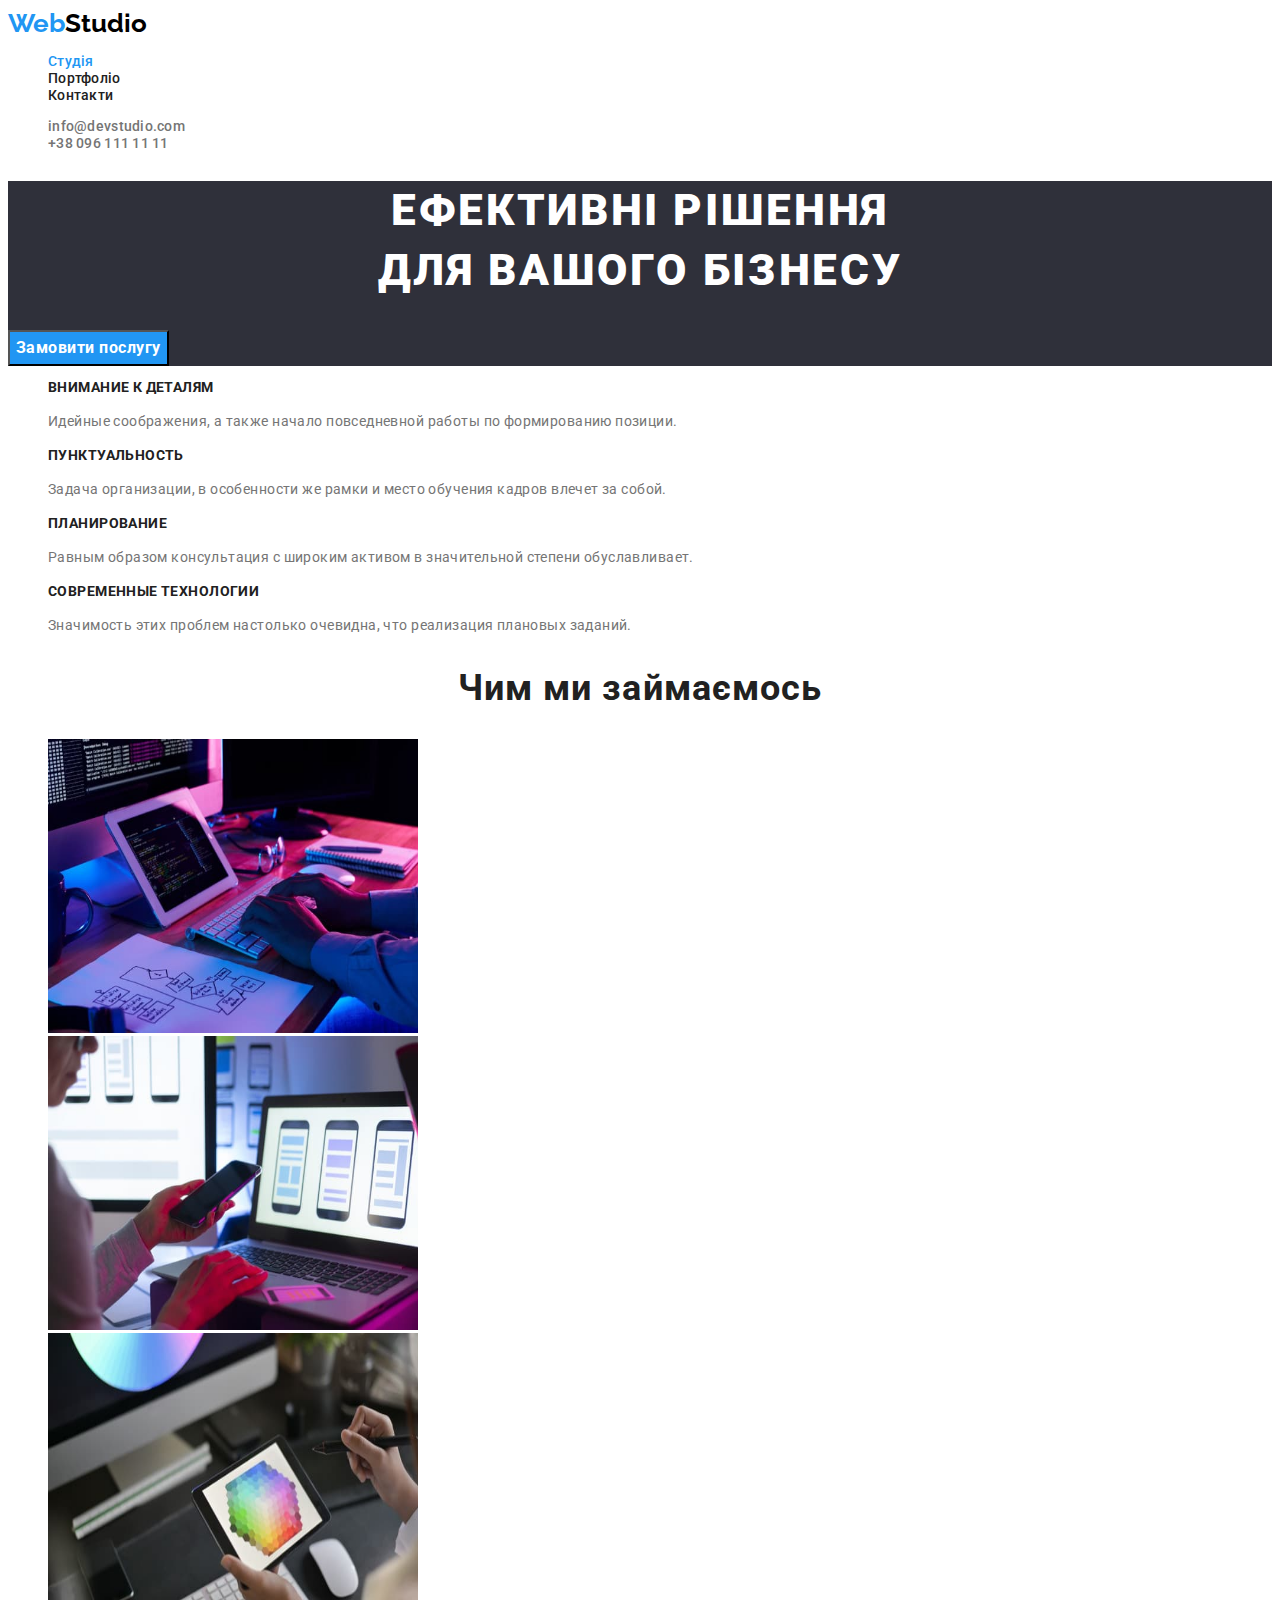
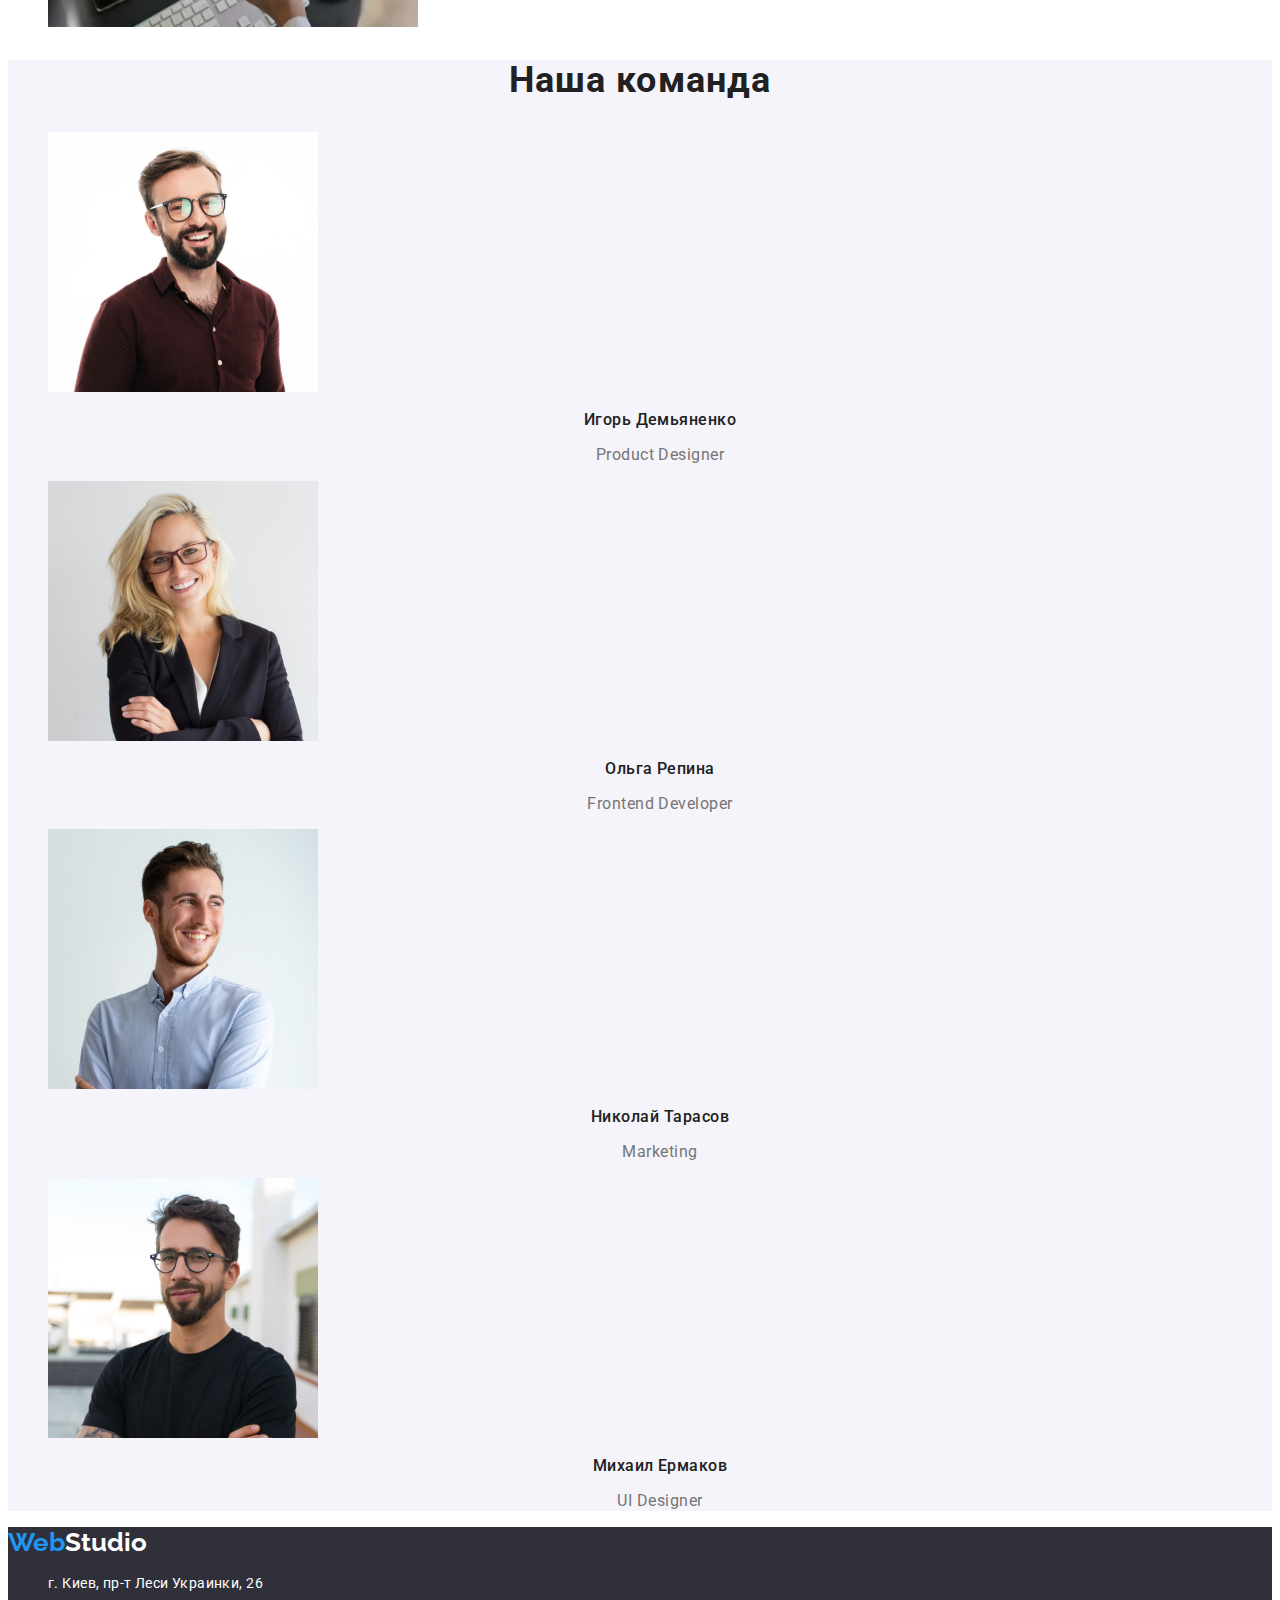
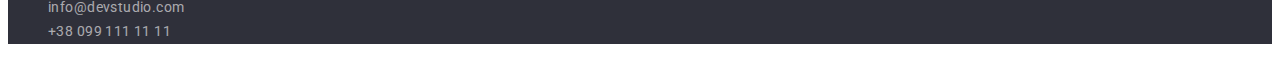
<file: index.html>
<!DOCTYPE html>
<html lang="ru">
  <head>
    <meta charset="UTF-8" />
    <meta http-equiv="X-UA-Compatible" content="IE=edge" />
    <meta name="viewport" content="width=device-width, initial-scale=1.0" />
    <link rel="preconnect" href="https://fonts.googleapis.com" />
    <link rel="preconnect" href="https://fonts.gstatic.com" crossorigin />
    <title>hwone</title>
    <link
      href="https://fonts.googleapis.com/css2?family=Raleway:wght@700&family=Roboto:wght@400;500;700;900&display=swap"
      rel="stylesheet"
    />
    <link rel="stylesheet" href="./css/styles.css" />
  </head>
  <body>
    <!-- Верхня лінія -->
    <header class="header">
      <nav>
        <a href="./index.html" class="logo link"
          ><span class="logo-blue">Web</span><span class="logo-black">Studio</span></a
        >
        <ul class="list">
          <li><a href="#" class="nav-text current link">Студія</a></li>
          <li><a href="portfolio.html" class="nav-text link">Портфоліо</a></li>
          <li><a href="#" class="nav-text link">Контакти</a></li>
        </ul>
      </nav>

      <ul class="list">
        <li>
          <a href="mailto:info@devstudio.com" class="nav-text nav-contact link"
            >info@devstudio.com</a
          >
        </li>
        <li><a href="tel:+380961111111" class="nav-text nav-contact link">+38 096 111 11 11</a></li>
      </ul>
    </header>

    <!-- Шапка -->
    <main>
      <section class="main-baner">
        <h1 class="baner-text">
          Ефективні рішення <br />
          для вашого бізнесу
        </h1>
        <button type="button" class="button-baner">Замовити послугу</button>
      </section>

      <!-- Особливості -->
      <section>
        <h2 class="visually-hidden">Особливості</h2>
        <ul class="list">
          <li>
            <h3 class="specifics">Внимание к деталям</h3>
            <p class="specifics-text">
              Идейные соображения, а также начало повседневной работы по формированию позиции.
            </p>
          </li>

          <li>
            <h3 class="specifics">Пунктуальность</h3>
            <p class="specifics-text">
              Задача организации, в особенности же рамки и место обучения кадров влечет за собой.
            </p>
          </li>

          <li>
            <h3 class="specifics">Планирование</h3>
            <p class="specifics-text">
              Равным образом консультация с широким активом в значительной степени обуславливает.
            </p>
          </li>

          <li>
            <h3 class="specifics">Современные технологии</h3>
            <p class="specifics-text">
              Значимость этих проблем настолько очевидна, что реализация плановых заданий.
            </p>
          </li>
        </ul>
      </section>

      <!-- Чим ми займаємось -->
      <section>
        <h2 class="works">Чим ми займаємось</h2>
        <ul class="list">
          <li>
            <img src="images/box1.jpg" width="370" height="294" alt="box1" />
          </li>
          <li>
            <img src="images/box2.jpg" width="370" height="294" alt="box2" />
          </li>
          <li>
            <img src="images/box3.jpg" width="370" height="294" alt="box3" />
          </li>
        </ul>
      </section>

      <!-- Наша команда -->
      <section class="about-us">
        <h2 class="teem">Наша команда</h2>
        <ul class="list">
          <li>
            <img src="images/img-3.jpg" alt="teamcard1" width="270" height="260" />
            <h3 class="member">Игорь Демьяненко</h3>
            <p class="position">Product Designer</p>
          </li>

          <li>
            <img src="images/img-2.jpg" alt="teamcard2" width="270" height="260" />
            <h3 class="member">Ольга Репина</h3>
            <p class="position">Frontend Developer</p>
          </li>

          <li>
            <img src="images/img-1.jpg" alt="teamcard3" width="270" height="260" />
            <h3 class="member">Николай Тарасов</h3>
            <p class="position">Marketing</p>
          </li>

          <li>
            <img src="images/img.jpg" alt="teamcard4" width="270" height="260" />
            <h3 class="member">Михаил Ермаков</h3>
            <p class="position">UI Designer</p>
          </li>
        </ul>
      </section>
    </main>

    <!-- Підвал -->
    <footer class="footer">
      <a href="./index.html" class="logo link"
        ><span class="logo-blue">Web</span><span class="logo-white">Studio</span></a
      >
      <address>
        <ul class="list">
          <li>
            <a
              class="address nav-text link"
              href="https://goo.gl/maps/oR3F1YAG6LvCoMsa9"
              target="_blank"
              rel="noopener noreferrer"
              >г. Киев, пр-т Леси Украинки, 26</a
            >
          </li>
          <li>
            <a class="contacts nav-text link" href="mailto:info@example.com">info@devstudio.com</a>
          </li>
          <li><a class="contacts nav-text link" href="tel:+380991111111">+38 099 111 11 11</a></li>
        </ul>
      </address>
    </footer>
  </body>
</html>
</file>
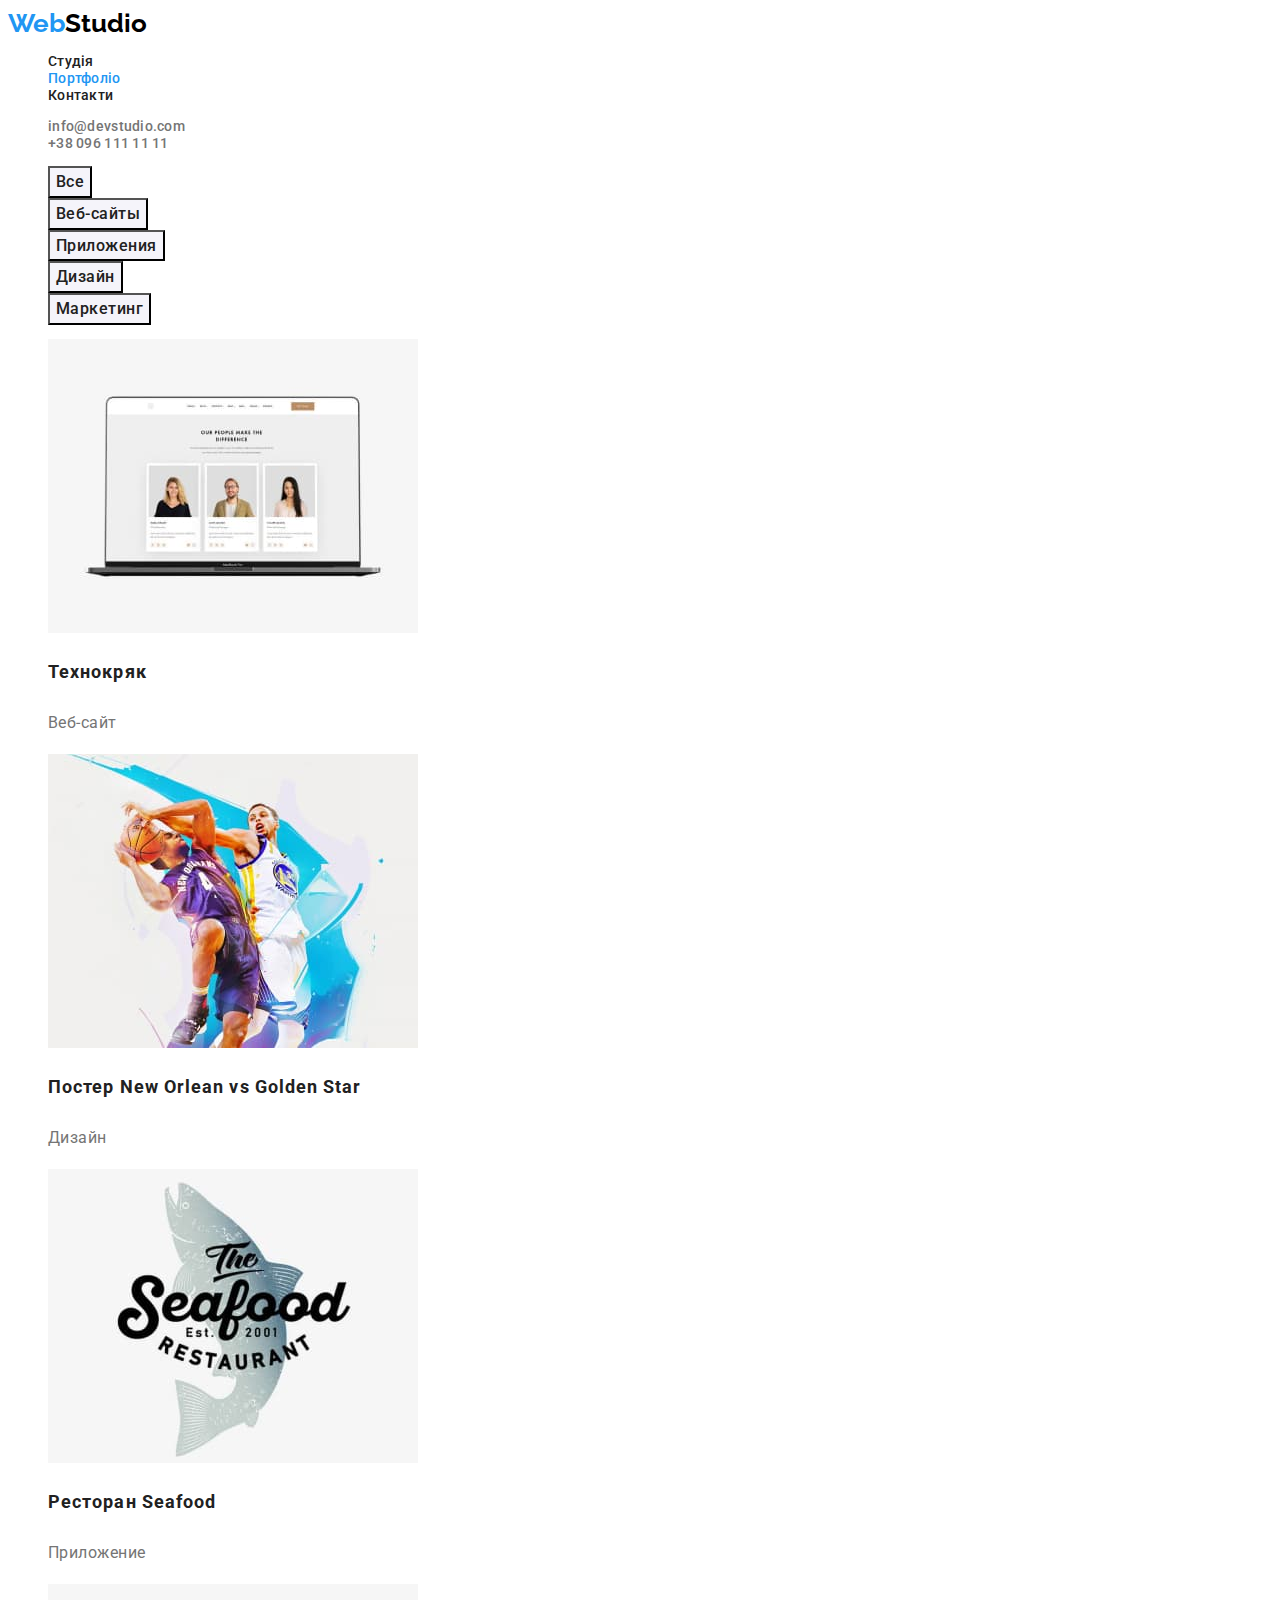
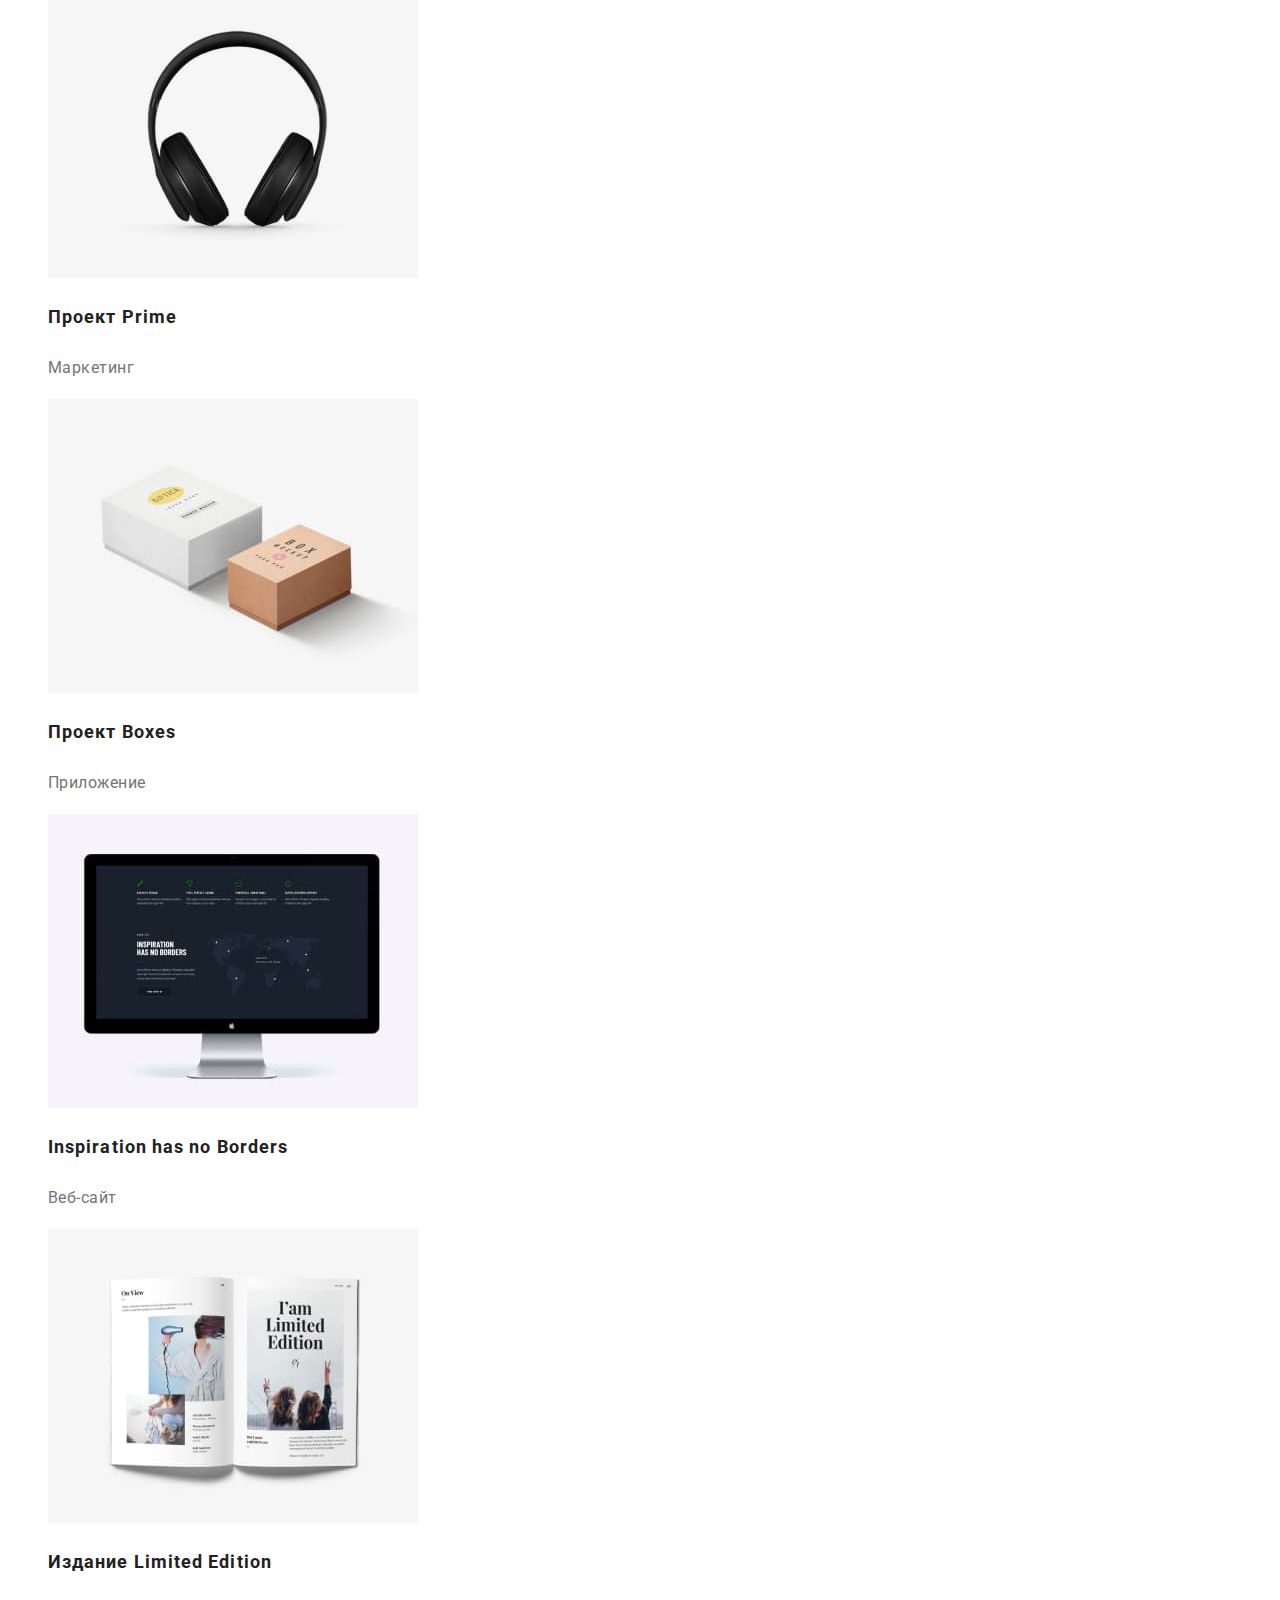
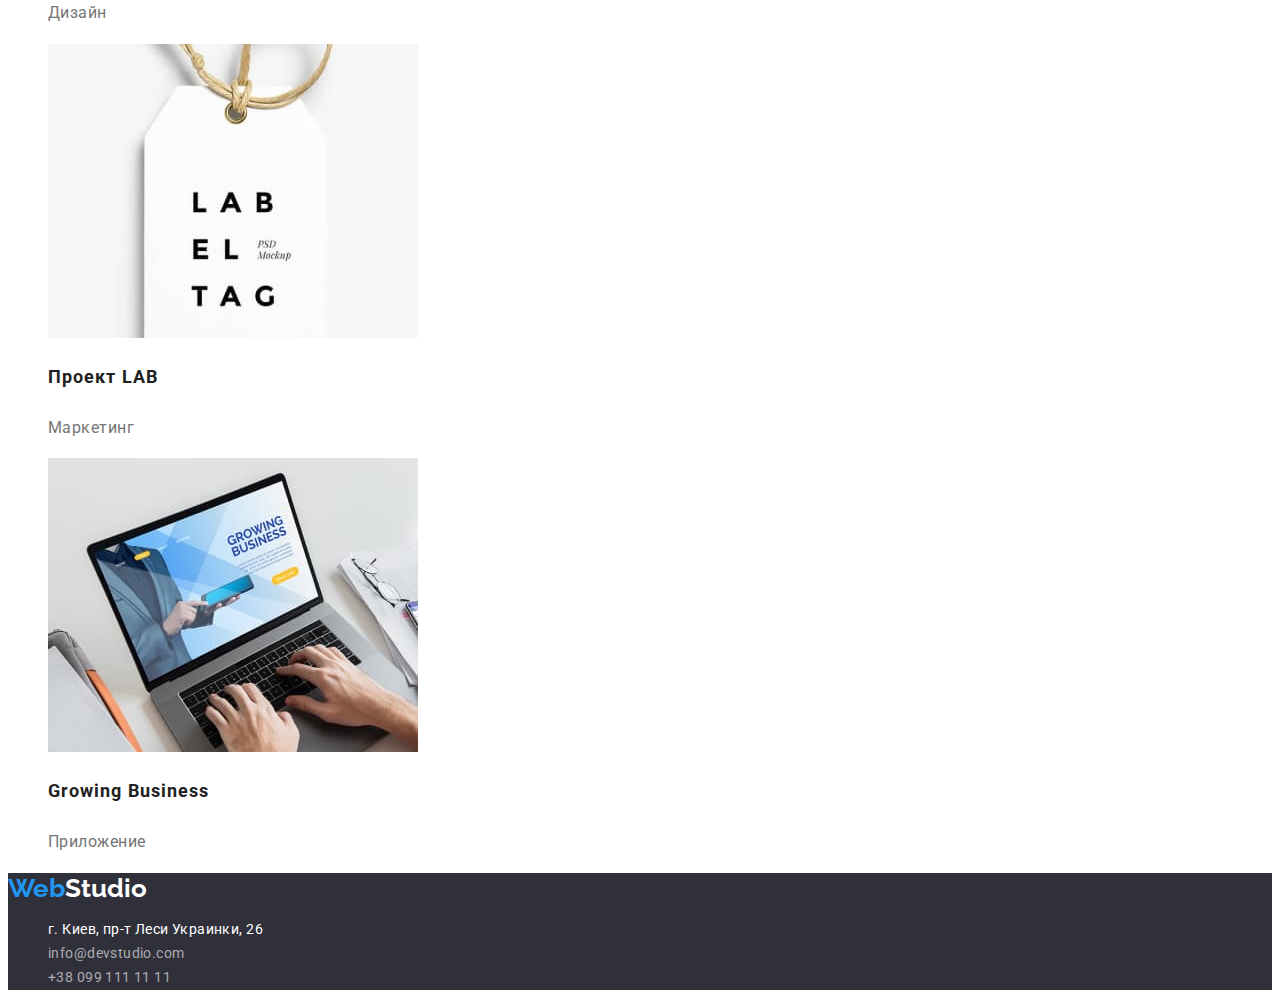
<file: portfolio.html>
<!DOCTYPE html>
<html lang="ru">
  <head>
    <meta charset="UTF-8" />
    <meta http-equiv="X-UA-Compatible" content="IE=edge" />
    <meta name="viewport" content="width=device-width, initial-scale=1.0" />
    <title>hwone</title>
    <link
      href="https://fonts.googleapis.com/css2?family=Raleway:wght@700&family=Roboto:wght@400;500;700;900&display=swap"
      rel="stylesheet"
    />
    <link rel="stylesheet" href="./css/styles.css" />
  </head>
  <body>
    <!-- Верхня лінія -->
    <header>
      <nav>
        <a href="./index.html" class="logo link"
          ><span class="logo-blue">Web</span><span class="logo-black">Studio</span></a
        >
        <ul class="list">
          <li><a href="index.html" class="nav-text link">Студія</a></li>
          <li><a href="#" class="nav-text current link">Портфоліо</a></li>
          <li><a href="#" class="nav-text link">Контакти</a></li>
        </ul>
      </nav>

      <ul class="list">
        <li>
          <a href="mailto:info@devstudio.com" class="nav-text nav-contact link"
            >info@devstudio.com</a
          >
        </li>
        <li><a href="tel:+380961111111" class="nav-text nav-contact link">+38 096 111 11 11</a></li>
      </ul>
    </header>

    <main>
      <section>
        <h1 class="visually-hidden">Портфолио</h1>
        <ul class="list">
          <li><button type="button" class="btn">Все</button></li>
          <li><button type="button" class="btn">Веб-сайты</button></li>
          <li><button type="button" class="btn">Приложения</button></li>
          <li><button type="button" class="btn">Дизайн</button></li>
          <li><button type="button" class="btn">Маркетинг</button></li>
        </ul>
      

      
        <ul class="list">
          <li>
            <a>
              <img src="./images/Portfolio/img1.jpg" alt="box1" width="370" />
              <h3 class="example">Технокряк</h3>
              <p class="direction">Веб-сайт</p>
            </a>
          </li>

          <li>
            <a>
              <img src="./images/Portfolio/img2.jpg" alt="box2" width="370" />
              <h3 class="example">Постер New Orlean vs Golden Star</h3>
              <p class="direction">Дизайн</p>
            </a>
          </li>

          <li>
            <a>
              <img src="./images/Portfolio/img3.jpg" alt="box3" width="370" />
              <h3 class="example">Ресторан Seafood</h3>
              <p class="direction">Приложение</p>
            </a>
          </li>

          <li>
            <a>
              <img src="./images/Portfolio/img4.jpg" alt="box4" width="370" />
              <h3 class="example">Проект Prime</h3>
              <p class="direction">Маркетинг</p>
            </a>
          </li>

          <li>
            <a>
              <img src="./images/Portfolio/img5.jpg" alt="box5" width="370" />
              <h3 class="example">Проект Boxes</h3>
              <p class="direction">Приложение</p>
            </a>
          </li>

          <li>
            <a>
              <img src="./images/Portfolio/img6.jpg" alt="box6" width="370" />
              <h3 class="example">Inspiration has no Borders</h3>
              <p class="direction">Веб-сайт</p>
            </a>
          </li>

          <li>
            <a>
              <img src="./images/Portfolio/img7.jpg" alt="box7" width="370" />
              <h3 class="example">Издание Limited Edition</h3>
              <p class="direction">Дизайн</p>
            </a>
          </li>

          <li>
            <a>
              <img src="./images/Portfolio/img8.jpg" alt="box8" width="370" />
              <h3 class="example">Проект LAB</h3>
              <p class="direction">Маркетинг</p>
            </a>
          </li>

          <li>
            <a>
              <img src="./images/Portfolio/img9.jpg" alt="box9" width="370" />
              <h3 class="example">Growing Business</h3>
              <p class="direction">Приложение</p>
            </a>
          </li>
        </ul>
      </section>
    </main>

    <!-- Підвал -->
    <footer class="footer">
      <a href="./index.html" class="logo link"
        ><span class="logo-blue">Web</span><span class="logo-white">Studio</span></a
      >
      <address>
        <ul class="list">
          <li>
            <a
              class="address nav-text link"
              href="https://goo.gl/maps/oR3F1YAG6LvCoMsa9"
              target="_blank"
              rel="noopener noreferrer"
              >г. Киев, пр-т Леси Украинки, 26</a
            >
          </li>
          <li>
            <a class="contacts nav-text link" href="mailto:info@example.com">info@devstudio.com</a>
          </li>
          <li><a class="contacts nav-text link" href="tel:+380991111111">+38 099 111 11 11</a></li>
        </ul>
      </address>
    </footer>
  </body>
</html>
</file>
<file: css/styles.css>
:root {
  --text-color: #757575;
  --h-color: #212121;
  --akcent-color: #2196f3;
  --white-color: #ffffff;

  --bg-nav: #ffffff;
  --bg-img: #eeeeee;
  --bg-hero: #2f303a;

  --button-color: #f5f4fa;
}

body {
  font-family: 'Roboto', sans-serif;
  font-weight: 400;
  font-size: 14px;
  color: var(--text-color);
  background-color: white;
}

.list {
  list-style: none;
}

.link {
  text-decoration: none;
}

.visually-hidden {
  position: absolute;
  width: 1px;
  height: 1px;
  margin: -1px;
  border: 0;
  padding: 0;

  white-space: nowrap;
  clip-path: inset(100%);
  clip: rect(0 0 0 0);
  overflow: hidden;
}
/* ----------------------------ХЕДЕР---------------------------- */
/* ЛОГО */
.logo-blue,
.logo-black,
.logo-white {
  font-family: 'Raleway';
  font-style: normal;
  font-weight: 700;
  font-size: 26px;
  line-height: 1.19;
  color: var(--akcent-color);
}

.logo-black {
  color: #000000;
}

.logo-white {
  color: var(--white-color);
}
/* КІНЕЦЬ ЛОГО */

.header {
  background-color: var(--white-color);
}

.nav-text,
.nav-contact {
  color: var(--h-color);
  font-style: normal;
  font-weight: 500;
  font-size: 14px;
  line-height: 1.14;
  letter-spacing: 0.02em;
}

.current {
  color: var(--akcent-color);
}

.nav-text:hover,
.nav-text:focus {
  color: var(--akcent-color);
}

.nav-contact {
  color: var(--text-color);
}
/* ----------------------------КІНЕЦЬ ХЕДЕРА---------------------------- */

/* ----------------------------БАНЕР---------------------------- */
.main-baner {
  background-color: var(--bg-hero);
}

.baner-text {
  font-weight: 900;
  font-size: 44px;
  line-height: 1.36;
  text-align: center;
  letter-spacing: 0.06em;
  text-transform: uppercase;
  color: var(--white-color);
}

.button-baner {
  cursor: pointer;
  font-family: inherit;
  font-weight: 700;
  font-size: 16px;
  line-height: 1.88;
  text-align: center;
  letter-spacing: 0.03em;
  background-color: var(--akcent-color);
  color: var(--white-color);
}

.button {
  cursor: pointer;
  font-family: inherit;
  font-weight: 500;
  font-size: 16px;
  line-height: 1.62;
  text-align: center;
  letter-spacing: 0.03em;
  background-color: var(--akcent-color);
  color: var(--white-color);
}

.button:hover,
.button:focus {
  background-color: var(--akcent-color);
  color: var(--white-color);
}

/* ----------------------------КІНЕЦЬ БАНЕРА---------------------------- */

/* ----------------------------ОСОБЛИВОСТІ---------------------------- */
.specifics {
  font-size: 14px;
  line-height: 1.14;
  letter-spacing: 0.03em;
  text-transform: uppercase;
  color: var(--h-color);
}

.specifics-text {
  line-height: 1.71;
  letter-spacing: 0.03em;
}
/* ----------------------------КІНЕЦЬ ОСОБЛИВОСТІ---------------------------- */

/* ----------------------------ЧИМ ЗАЙМАЄМОСЬ---------------------------- */
.works,
.teem {
  font-size: 36px;
  line-height: 1.16;
  text-align: center;
  letter-spacing: 0.03em;
  color: var(--h-color);
}
/* ----------------------------КІНЕЦЬ ЧИМ ЗАЙМАЄМОСЬ---------------------------- */

/* ----------------------------КОМАНДА---------------------------- */
.member {
  font-weight: 500;
  font-size: 16px;
  line-height: 1.18;
  text-align: center;
  letter-spacing: 0.03em;
  color: var(--h-color);
}

.position {
  font-size: 16px;
  line-height: 1.18;
  text-align: center;
  letter-spacing: 0.03em;
}

.about-us {
  background-color: var(--button-color);
}
/* ----------------------------КІНЕЦЬ КОМАНДИ---------------------------- */

/* ----------------------------ФУТЕР---------------------------- */
.footer {
  background-color: var(--bg-hero);
}
.address,
.contacts {
  font-weight: 400;
  font-size: 14px;
  line-height: 1.71;
  letter-spacing: 0.03em;
  color: var(--white-color);
}
.contacts {
  color: rgba(255, 255, 255, 0.6);
}

/* ----------------------------КІНЕЦЬ ФУТЕРА---------------------------- */

/* ----------------------------ДРУГА СТОРІНКА---------------------------- */
.btn {
  cursor: pointer;
  font-family: inherit;
  font-weight: 500;
  font-size: 16px;
  line-height: 1.62;
  text-align: center;
  letter-spacing: 0.03em;
  background-color: var(--button-color);
  color: var(--h-color);
}
.btn:hover,
.btn:focus {
  background-color: var(--akcent-color);
  color: var(--white-color);
}

.example {
  font-size: 18px;
  line-height: 2;
  letter-spacing: 0.06em;
  color: var(--h-color);
}

.direction {
  font-size: 16px;
  line-height: 1.87;
  letter-spacing: 0.03em;
}
</file>
